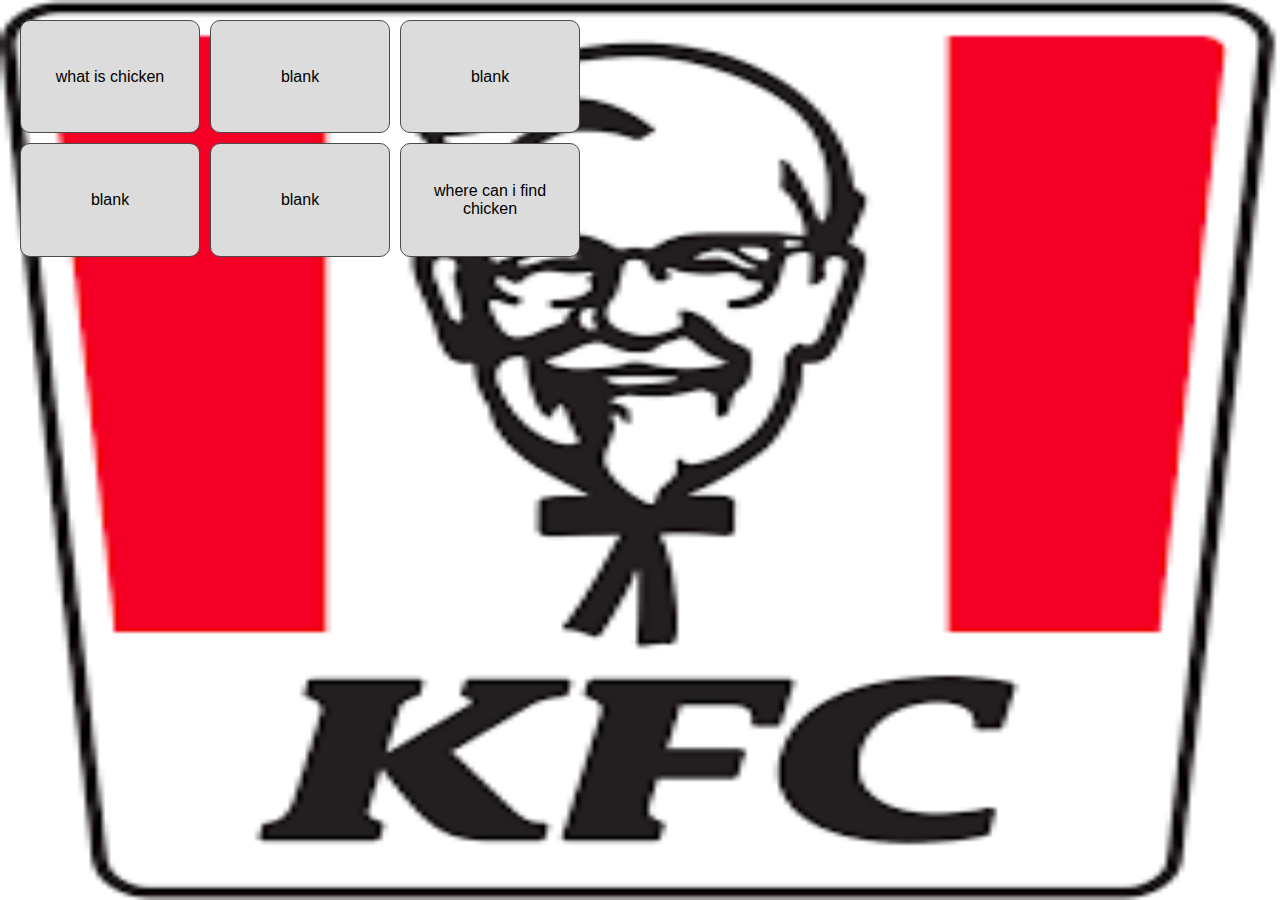
<file: index.html>
<!DOCTYPE html>
<html lang="en">
  <head>
    <meta charset="UTF-8" />
    <meta name="viewport" content="width=device-width, initial-scale=1.0" />

    <link rel="stylesheet" href="style.css" />
  </head>
  <body>
    <div id="stucture">
      <div class="button-container"></div>
    </div>

    <script src="script.js"></script>
  </body>
</html>
</file>
<file: style.css>
body {
  background-image: url(images/kfc-image.png);
  background-size: 100% 100%;
  background-repeat: no-repeat;
}

body,
html {
  margin: 0;
  padding: 0;
  height: 100%;
  display: flex;
  justify-content: center;
  align-items: center;
}

.button-container {
  display: grid;
  gap: 10px;
  grid-template-columns: repeat(3, 1fr);
  grid-template-rows: repeat(3, 1fr);
  width: 80vw;
  max-width: 600px;
  height: 50vh;
  max-height: 400px;
  padding: 20px;
  box-sizing: border-box;
}

.button-container button {
  width: 100%;
  padding: 20px;
  font-size: 16px;
  cursor: pointer;
  border-radius: 10px;
  background-color: rgb(220, 220, 220);
  border: 1px solid;
  border-color: rgb(76, 75, 75);
  box-shadow: 10px;
  transition: background-color 0.1s ease;
}

/* makes the buttons a shade darker when mouse is hovered over them */
.button-container button:hover {
  background-color: rgb(180, 180, 180);
}

#structure {
  position: relative;
  display: flex;
  justify-content: center;
  align-items: center;
  height: 100px;
}

.button-container {
  position: absolute;
  top: 0;
  left: 0;
  width: 100%;
  height: 100%;
}
</file>
